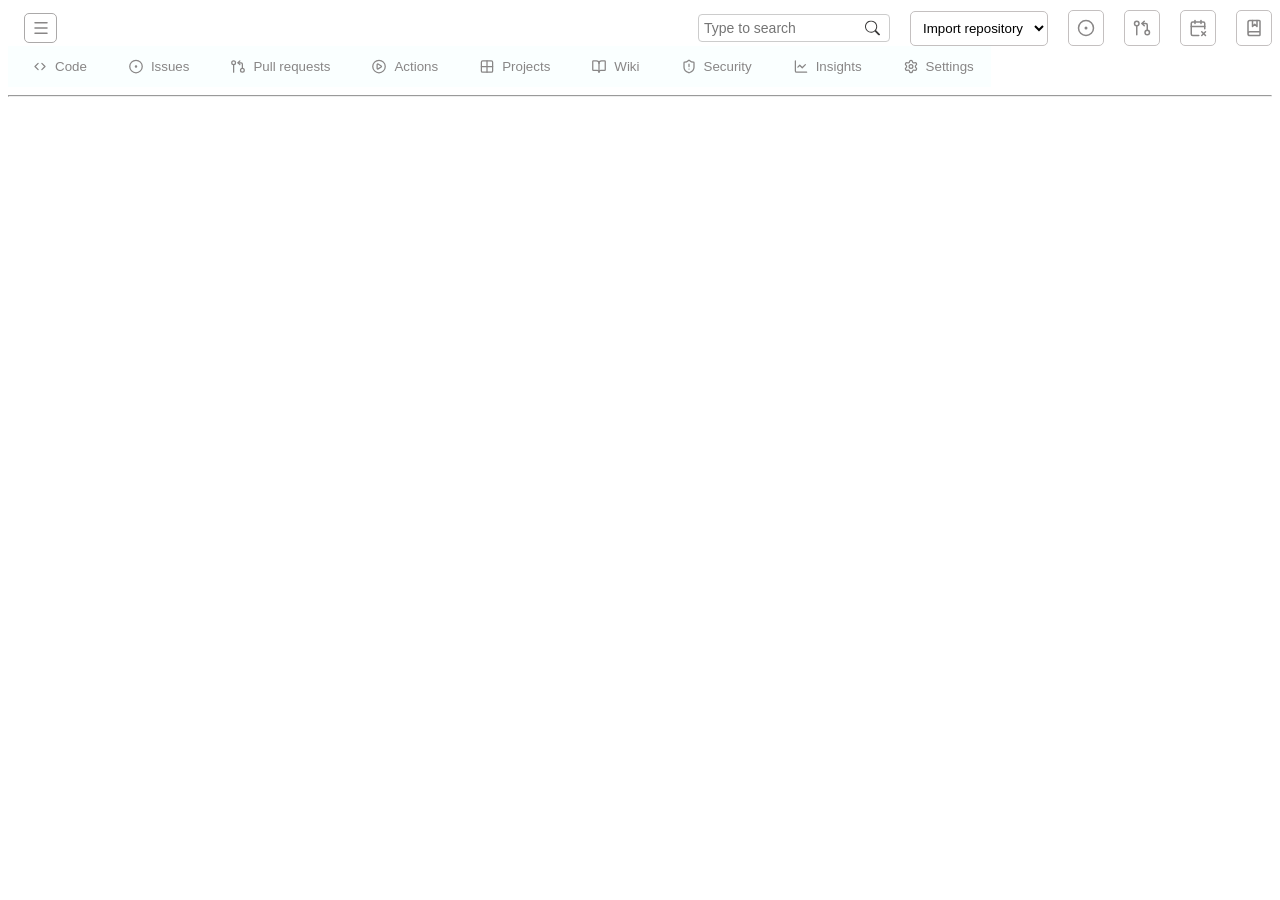
<file: index.html>
<html lang="en">

<head>

    <meta charset="UTF-8">
    <meta name="viewport" content="width=device-width, initial-scale=1.0">
    <link rel="stylesheet" href="style.css">
    <title>Document</title>
</head>

<body>
    <div class="main">
        <button class="option"><svg xmlns="http://www.w3.org/2000/svg" width="24" height="24" viewBox="0 0 24 24"
                fill="none" stroke="currentColor" stroke-width="2" stroke-linecap="round" stroke-linejoin="round"
                class="lucide lucide-menu-icon lucide-menu">
                <path d="M4 5h16" />
                <path d="M4 12h16" />
                <path d="M4 19h16" />
            </svg>
        </button>
        <div class="search-container">

            <div class="search-bar">
                <input type="text" placeholder="Type to search" class="search-input" id="search-input">
                <svg class="search-icon" xmlns="http://www.w3.org/2000/svg" viewBox="0 0 16 16" fill="currentColor">
                    <path
                        d="M11.742 10.344a6.5 6.5 0 1 0-1.397 1.398h-.001c.03.04.062.078.098.115l3.85 3.85a1 1 0 0 0 1.415-1.414l-3.85-3.85a1.007 1.007 0 0 0-.115-.1zM12 6.5a5.5 5.5 0 1 1-11 0 5.5 5.5 0 0 1 11 0z" />
                </svg>
            </div>
            <div class="leftdiv">
                <div class="hpa">
                    <select class="opt" name="car-list">help
                        <option value="option">New issue</option>
                        <option value="toyota">New repository</option>
                        <option value="honda" selected>Import repository</option>
                        <option value="ford">New Codespace</option>
                    </select>
                    <button class="opt"><svg xmlns="http://www.w3.org/2000/svg" width="24" height="24"
                            viewBox="0 0 24 24" fill="none" stroke="currentColor" stroke-width="2"
                            stroke-linecap="round" stroke-linejoin="round"
                            class="lucide lucide-circle-dot-icon lucide-circle-dot">
                            <circle cx="12" cy="12" r="10" />
                            <circle cx="12" cy="12" r="1" />
                        </svg></button>
                    <button class="opt"><svg xmlns="http://www.w3.org/2000/svg" width="24" height="24"
                            viewBox="0 0 24 24" fill="none" stroke="currentColor" stroke-width="2"
                            stroke-linecap="round" stroke-linejoin="round"
                            class="lucide lucide-git-pull-request-arrow-icon lucide-git-pull-request-arrow">
                            <circle cx="5" cy="6" r="3" />
                            <path d="M5 9v12" />
                            <circle cx="19" cy="18" r="3" />
                            <path d="m15 9-3-3 3-3" />
                            <path d="M12 6h5a2 2 0 0 1 2 2v7" />
                        </svg></button>
                    <button class="opt"><svg xmlns="http://www.w3.org/2000/svg" width="24" height="24"
                            viewBox="0 0 24 24" fill="none" stroke="currentColor" stroke-width="2"
                            stroke-linecap="round" stroke-linejoin="round"
                            class="lucide lucide-calendar-x2-icon lucide-calendar-x-2">
                            <path d="M8 2v4" />
                            <path d="M16 2v4" />
                            <path d="M21 13V6a2 2 0 0 0-2-2H5a2 2 0 0 0-2 2v14a2 2 0 0 0 2 2h8" />
                            <path d="M3 10h18" />
                            <path d="m17 22 5-5" />
                            <path d="m17 17 5 5" />
                        </svg></button>
                </div>
                <button class="opt"><svg xmlns="http://www.w3.org/2000/svg" width="24" height="24" viewBox="0 0 24 24"
                        fill="none" stroke="currentColor" stroke-width="2" stroke-linecap="round"
                        stroke-linejoin="round" class="lucide lucide-book-marked-icon lucide-book-marked">
                        <path d="M10 2v8l3-3 3 3V2" />
                        <path
                            d="M4 19.5v-15A2.5 2.5 0 0 1 6.5 2H19a1 1 0 0 1 1 1v18a1 1 0 0 1-1 1H6.5a1 1 0 0 1 0-5H20" />
                    </svg></button>
            </div>
        </div>
    </div>

    <div class="display">
        <div class="or"><button type="button"><svg xmlns="http://www.w3.org/2000/svg" width="24" height="24"
                    viewBox="0 0 24 24" fill="none" stroke="currentColor" stroke-width="2" stroke-linecap="round"
                    stroke-linejoin="round" class="lucide lucide-chevrons-left-right-icon lucide-chevrons-left-right">
                    <path d="m9 7-5 5 5 5" />
                    <path d="m15 7 5 5-5 5" />
                </svg>Code</button></div>
        <div class="or"><button type="button"><svg xmlns="http://www.w3.org/2000/svg" width="24" height="24"
                    viewBox="0 0 24 24" fill="none" stroke="currentColor" stroke-width="2" stroke-linecap="round"
                    stroke-linejoin="round" class="lucide lucide-circle-dot-icon lucide-circle-dot">
                    <circle cx="12" cy="12" r="10" />
                    <circle cx="12" cy="12" r="1" />
                </svg>Issues</button></div>
        <div class="or"><button type="button"><svg xmlns="http://www.w3.org/2000/svg" width="24" height="24"
                    viewBox="0 0 24 24" fill="none" stroke="currentColor" stroke-width="2" stroke-linecap="round"
                    stroke-linejoin="round"
                    class="lucide lucide-git-pull-request-arrow-icon lucide-git-pull-request-arrow">
                    <circle cx="5" cy="6" r="3" />
                    <path d="M5 9v12" />
                    <circle cx="19" cy="18" r="3" />
                    <path d="m15 9-3-3 3-3" />
                    <path d="M12 6h5a2 2 0 0 1 2 2v7" />
                </svg>Pull requests</button></div>
        <div class="or"><button type="button"><svg xmlns="http://www.w3.org/2000/svg" width="24" height="24"
                    viewBox="0 0 24 24" fill="none" stroke="currentColor" stroke-width="2" stroke-linecap="round"
                    stroke-linejoin="round" class="lucide lucide-circle-play-icon lucide-circle-play">
                    <path
                        d="M9 9.003a1 1 0 0 1 1.517-.859l4.997 2.997a1 1 0 0 1 0 1.718l-4.997 2.997A1 1 0 0 1 9 14.996z" />
                    <circle cx="12" cy="12" r="10" />
                </svg>Actions</button></div>
        <div class="or"><button type="button"><svg xmlns="http://www.w3.org/2000/svg" width="24" height="24"
                    viewBox="0 0 24 24" fill="none" stroke="currentColor" stroke-width="2" stroke-linecap="round"
                    stroke-linejoin="round" class="lucide lucide-grid2x2-icon lucide-grid-2x2">
                    <path d="M12 3v18" />
                    <path d="M3 12h18" />
                    <rect x="3" y="3" width="18" height="18" rx="2" />
                </svg>Projects</button></div>
        <div class="or"><button type="button"><svg xmlns="http://www.w3.org/2000/svg" width="24" height="24"
                    viewBox="0 0 24 24" fill="none" stroke="currentColor" stroke-width="2" stroke-linecap="round"
                    stroke-linejoin="round" class="lucide lucide-book-open-icon lucide-book-open">
                    <path d="M12 7v14" />
                    <path
                        d="M3 18a1 1 0 0 1-1-1V4a1 1 0 0 1 1-1h5a4 4 0 0 1 4 4 4 4 0 0 1 4-4h5a1 1 0 0 1 1 1v13a1 1 0 0 1-1 1h-6a3 3 0 0 0-3 3 3 3 0 0 0-3-3z" />
                </svg>Wiki</button></div>
        <div class="or"><button type="button"><svg xmlns="http://www.w3.org/2000/svg" width="24" height="24"
                    viewBox="0 0 24 24" fill="none" stroke="currentColor" stroke-width="2" stroke-linecap="round"
                    stroke-linejoin="round" class="lucide lucide-shield-alert-icon lucide-shield-alert">
                    <path
                        d="M20 13c0 5-3.5 7.5-7.66 8.95a1 1 0 0 1-.67-.01C7.5 20.5 4 18 4 13V6a1 1 0 0 1 1-1c2 0 4.5-1.2 6.24-2.72a1.17 1.17 0 0 1 1.52 0C14.51 3.81 17 5 19 5a1 1 0 0 1 1 1z" />
                    <path d="M12 8v4" />
                    <path d="M12 16h.01" />
                </svg>Security</button></div>
        <div class="or"><button type="button"><svg xmlns="http://www.w3.org/2000/svg" width="24" height="24"
                    viewBox="0 0 24 24" fill="none" stroke="currentColor" stroke-width="2" stroke-linecap="round"
                    stroke-linejoin="round" class="lucide lucide-chart-line-icon lucide-chart-line">
                    <path d="M3 3v16a2 2 0 0 0 2 2h16" />
                    <path d="m19 9-5 5-4-4-3 3" />
                </svg>Insights</button></div>
        <div class="or"><button type="button"><svg xmlns="http://www.w3.org/2000/svg" width="24" height="24"
                    viewBox="0 0 24 24" fill="none" stroke="currentColor" stroke-width="2" stroke-linecap="round"
                    stroke-linejoin="round" class="lucide lucide-settings-icon lucide-settings">
                    <path
                        d="M9.671 4.136a2.34 2.34 0 0 1 4.659 0 2.34 2.34 0 0 0 3.319 1.915 2.34 2.34 0 0 1 2.33 4.033 2.34 2.34 0 0 0 0 3.831 2.34 2.34 0 0 1-2.33 4.033 2.34 2.34 0 0 0-3.319 1.915 2.34 2.34 0 0 1-4.659 0 2.34 2.34 0 0 0-3.32-1.915 2.34 2.34 0 0 1-2.33-4.033 2.34 2.34 0 0 0 0-3.831A2.34 2.34 0 0 1 6.35 6.051a2.34 2.34 0 0 0 3.319-1.915" />
                    <circle cx="12" cy="12" r="3" />
                </svg>Settings</button></div>
    </div>
    <hr>

</body>

</html>
</file>
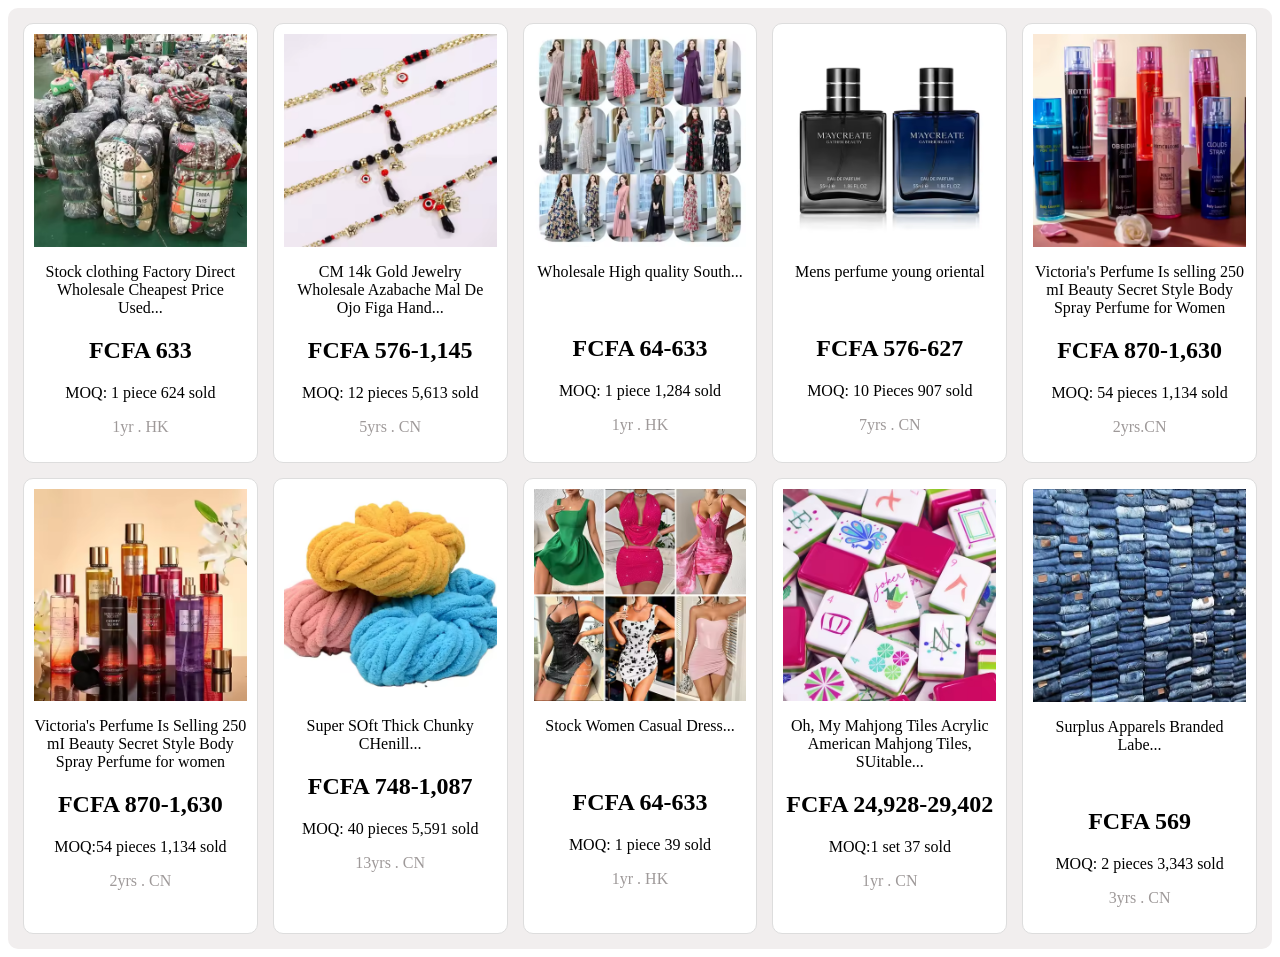
<file: alibaba/alibaba.html>
<html lang="en">
<head>
    <meta charset="UTF-8">
    <meta name="viewport" content="width=device-width, initial-scale=1.0">
    <link rel="stylesheet" href="style.css">
    <title>Alibaba</title>
</head>
<body>
    <div class="product-grid">
  <div class="product-item">
    <img src="product1.avif" alt="Product Name">
    <p>Stock clothing Factory Direct Wholesale Cheapest Price Used...</p>
    <h2 class="price">FCFA 633</h2>
    <p class="supplier">MOQ: 1 piece 624 sold</p>
    <p class="ppp">1yr . HK</p>
  </div>
   <div class="product-item">
    <img src="product2.jpg" alt="Product Name">
    <p>CM 14k Gold Jewelry Wholesale Azabache Mal De Ojo Figa Hand...</p>
    <h2 class="price">FCFA 576-1,145</h2>
    <p class="supplier">MOQ: 12 pieces 5,613 sold</p>
    <p class="ppp">5yrs . CN</p>
  </div>
   <div class="product-item">
    <img src="product3.jpg" alt="Product Name">
    <p>Wholesale High quality South...</p>
    <br>
    <h2>FCFA 64-633</h2>
    <p class="supplier">MOQ: 1 piece 1,284 sold</p>
    <p class="ppp">1yr . HK</p>
  </div>
   <div class="product-item">
    <img src="product4.avif" alt="Product Name">
    <p>Mens perfume young oriental</p>
    <br>
    <h2>FCFA 576-627</h2> 
    <p class="supplier">MOQ: 10 Pieces 907 sold</p>
    <p class="ppp">7yrs . CN</p>
  </div>
   <div class="product-item">
    <img src="product5.avif" alt="Product Name">
    <p>Victoria's Perfume Is selling 250 mI Beauty Secret Style Body Spray Perfume for Women</p>
    <h2>FCFA 870-1,630</h2>
    <p class="supplier">MOQ: 54 pieces 1,134 sold</p>
     <p class="ppp">2yrs.CN</p>
</div>
   <div class="product-item">
    <img src="product6.avif" alt="Product Name">
    <p>Victoria's Perfume Is Selling 250 mI Beauty Secret Style Body Spray Perfume for women</p>
    <h2>FCFA 870-1,630</h2>
    <p class="supplier">MOQ:54 pieces 1,134 sold</p>
    <p class="ppp">2yrs . CN</p>
</div>
   <div class="product-item">
    <img src="product7.avif" alt="Product Name">
    <p>Super SOft Thick Chunky CHenill...</p>
    <h2>FCFA 748-1,087</h2>
    <p class="supplier">MOQ: 40 pieces 5,591 sold</p>
     <p class="ppp">13yrs . CN</p>
</div>
   <div class="product-item">
    <img src="product8.avif" alt="Product Name">
    <p>Stock Women Casual Dress...</p>
    <br><h2>FCFA 64-633</h2>
    <p class="supplier">MOQ: 1 piece 39 sold</p>
    <p class="ppp">1yr . HK</p>
</div>
   <div class="product-item">
    <img src="product9.avif" alt="Product Name">
    <p>Oh, My Mahjong Tiles Acrylic American Mahjong Tiles, SUitable...</p>
    <h2>FCFA 24,928-29,402</h2>
    <p class="supplier">MOQ:1 set 37 sold</p>
    <p class="ppp">1yr . CN</p>
</div>
  <div class="product-item">
    <img src="product10.avif" alt="Product Name">
    <p>Surplus Apparels Branded Labe...</p>
    <br><h2> FCFA 569</h2>
    <p class="supplier">MOQ: 2 pieces 3,343 sold</p>
    <p class="ppp">3yrs . CN</p> 
</div>
</div>
</body>
</html>
</file>
<file: style.css>
body {
     margin-top: 10px;
 }

 .display {
     display: flex;

 }

 .mainmain {
     align-content: center;

 }

 .display button {
     background: rgb(250, 255, 255);
     border: 1px solid rgb(250, 255, 255);
     color: rgb(136, 134, 134);
     cursor: pointer;
     transition: 0.25s;
     padding: auto;
     display: flex;
     align-items: center;
     padding: 12px 16px;

 }

 .display button:hover {
     background: rgb(241, 243, 243);
     border-radius: 5px;
 }

 svg {
     width: 30px;
     height: 15px;
     color: rgb(136, 134, 134);
 }

 .option {
     width: 25px;
     height: 30px;
     align-items: center;
     cursor: pointer;
     padding-right: 25px;
     padding-bottom: 10px;
     border-radius: 5px;
     border: 1px solid rgb(171, 169, 169);
     background: rgb(255, 255, 255);
     color: rgb(136, 134, 134);
     margin-left: 16px;
 }

 .option:hover {
     background: rgb(239, 238, 238);
 }

 .option svg {
     height: 18px;
     width: 18px;
     margin-top: 4px;
     margin-left: 1px;
 }

 .search-container {
     position: relative;
     display: flex;
     align-items: center;

 }

 .search-input {
     width: 100%;
     padding: 5px 10px 5px 5px;
     font-size: 14px;
     border: 1px solid #ccc;
     border-radius: 4px;
     box-sizing: border-box;
     cursor: pointer;
 }

 .search-icon {
     position: absolute;
     right: 10px;
     top: 50%;
     transform: translateY(-50%);
     width: 15px;
     height: 15px;
     color: #3b3a3a;
     pointer-events: none;

 }

 .main {
     display: flex;
     align-items: center;
     justify-content: space-between;
     width: 100%;
 }
 .opt {
    padding: 8px;
     align-items: center;
     cursor: pointer;
     border-radius: 5px;
     border: 1px solid rgb(196, 192, 192);
     background: rgb(255, 255, 255);
     margin-left: 20px;
 }

 .opt:hover {
     background: rgb(239, 238, 238);
 }

 .opt svg {
     height: 18px;
     width: 18px;
     color: rgb(136, 134, 134);
 }

 .leftdiv {
     display: flex;
     align-items: center;
 }

 .hpa {
    display: flex;
    align-items: center;
 }

 @media( max-width: 1024px){


    .display {
        display: none;
    }
 }
 @media( max-width: 768px){
    
    .hpa {
        display: none;
    }
    .search-input {
        width: 35px;
        height: 30px;
    }
 }
 .search-bar {
    position: relative;

 }
</file>
<file: alibaba/style.css>
.product-grid {
  display: grid;
  grid-template-columns: repeat(auto-fill, minmax(200px, 1fr));
  gap: 15px;
  padding: 15px;
  background: rgb(241, 238, 238);
  border-radius: 10px;
}

.product-item {
  border: 1px solid #ddd;
  padding: 10px;
  text-align: center;
  transition: box-shadow 0.3s;
  border-radius: 10px;
  background: white;
  cursor: pointer;
}

.product-item:hover {
  box-shadow: 0 0 10px rgba(0,0,0,0.1);
}

.product-item img {
  max-width: 100%;
  height: auto;
  transition: 2s;
}
.product-item img:hover {
    width:105% ;
    height:50% ;
}
.ppp {
    color: rgb(158, 153, 153);
}
</file>
